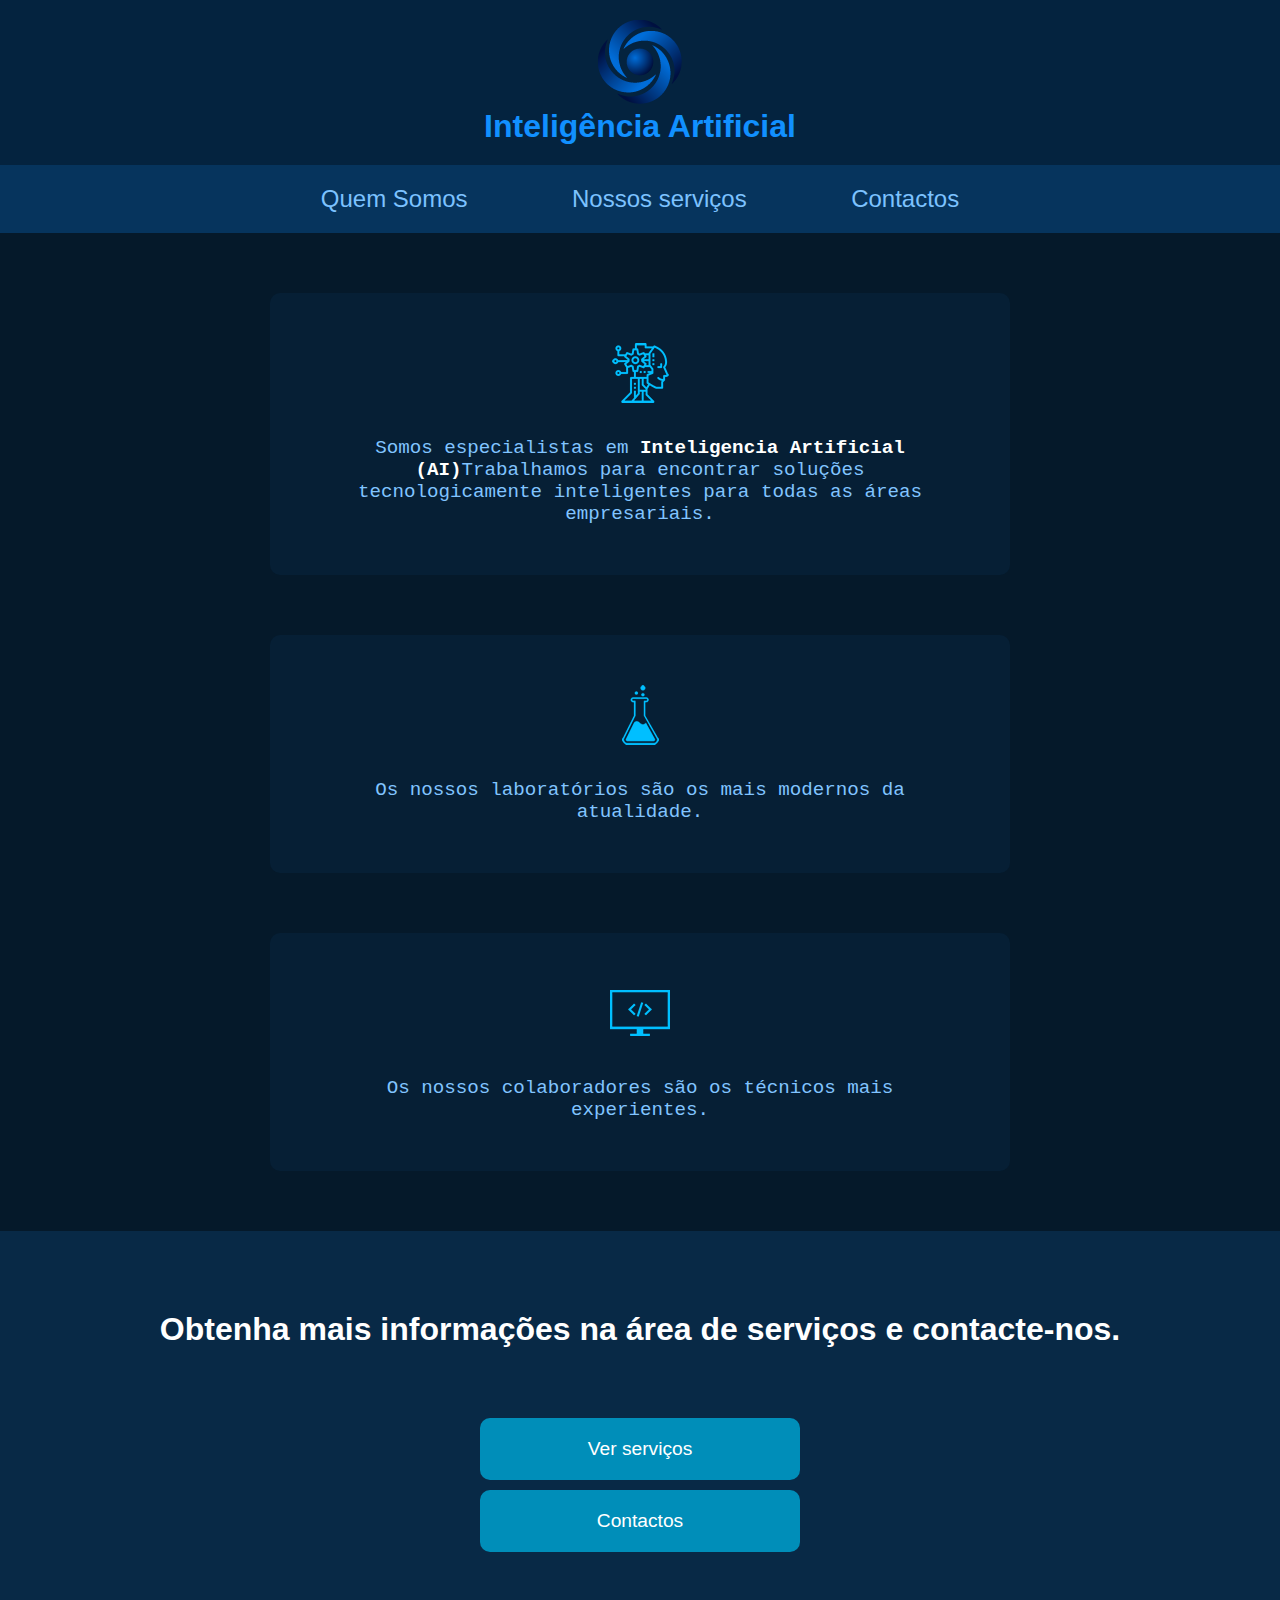
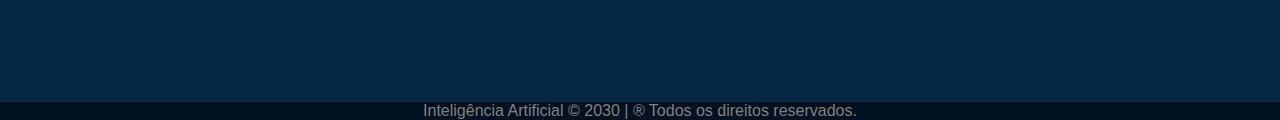
<file: original/index.html>
<!DOCTYPE html>
<html lang="pt">
  <head>
    <meta charset="UTF-8" />
    <meta http-equiv="X-UA-Compatible" content="IE=edge" />
    <meta name="viewport" content="width=device-width, initial-scale=1.0" />
    <title>Inteligência Artificial</title>

    <!--Estilos da pagina-->
    <link rel="stylesheet" href="./assets/css/estilos.css">

    <!--Favicon-->

    <link rel="shortcut icon" href="assets/images/logo_empresa.png" type=image/x-icon>

  </head>

  <body>
    <!--cabeçalho-->
    <header class="container-cabecalho">
        <a href="index.html">
            <img src="assets/images/logo_empresa.png" alt="Logo da empresa" title="Inteligência Artificial">
        </a>
        <h3>Inteligência Artificial</h3>
    </header>
    <!--Navegação-->
    <nav class="container-navegacao">
        <a href="index.html">Quem Somos</a>
        <a href="servicos.html">Nossos serviços</a>
        <a href="contactos.html">Contactos</a>
    </nav>
    <!--Quem somos-->
    <section class="container-quem-somos">
        <article class="servico">
            <img src="assets/images/icon_ai.png" class="icone" alt="icone" alt="inteligencia Arte">
            <p class="servico-texto">
                Somos especialistas em <span class="servico-texto-realce">Inteligencia Artificial (AI)</span>Trabalhamos para encontrar soluções tecnologicamente inteligentes para todas as áreas empresariais.
            </p>
        </article>
        
        <article class="servico">
            <img src="assets/images/icon_lab.png" class="icone" alt="icone" alt="Laboratório moderno">
            <p class="servico-texto">
                Os nossos laboratórios são os mais modernos da atualidade.
            </p>
        </article>

        <article class="servico">
            <img src="assets/images/icon_computer.png" class="icone" alt="icone" alt="Programadores experientes">
            <p class="servico-texto">
                Os nossos colaboradores são os técnicos mais experientes.
            </p>
        </article>
    </section>

    <!--ver serviços ou contactos-->
    <section class="container-servicos-contactos">
        <h1>Obtenha mais informações na área de serviços e contacte-nos.</h1>
        <div class="botoes-servicos-contactos">
            <a href="servicos.html">Ver serviços</a>
            <a href="contactos.html">Contactos</a>
        </div>
    </section>

    <footer>
        Inteligência Artificial &copy; 2030 | &reg; Todos os direitos reservados.
    </footer>

  </body>
</html>
</file>
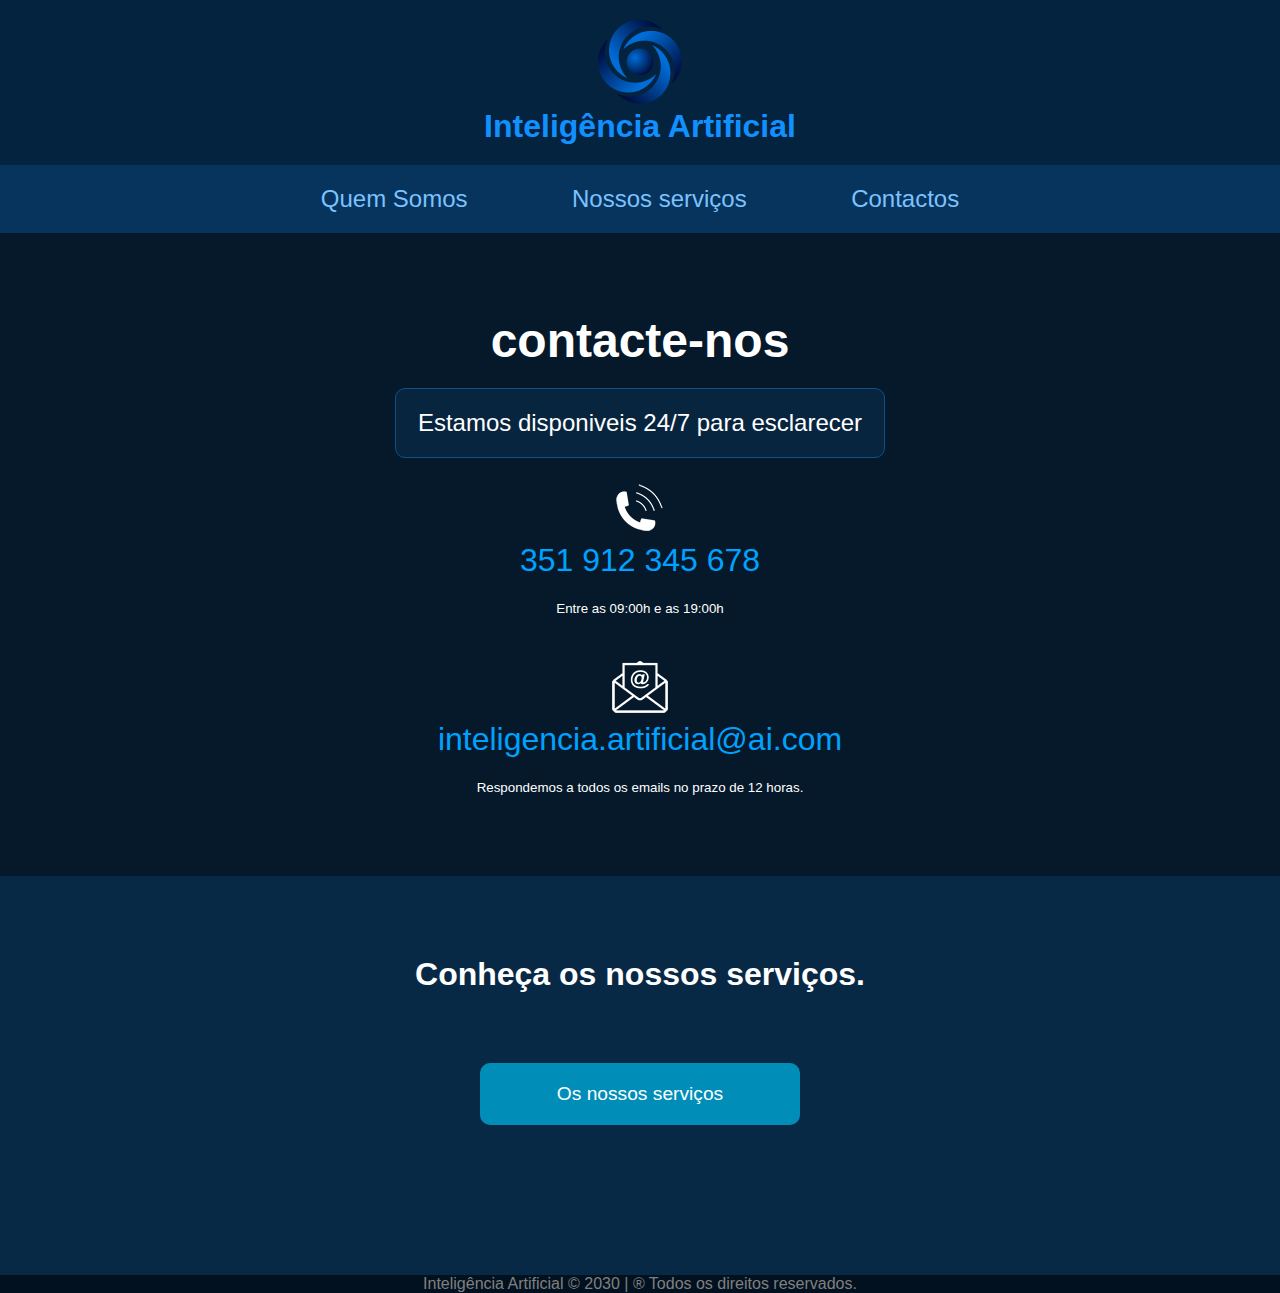
<file: original/contactos.html>
<!DOCTYPE html>
<html lang="pt">
  <head>
    <meta charset="UTF-8" />
    <meta http-equiv="X-UA-Compatible" content="IE=edge" />
    <meta name="viewport" content="width=device-width, initial-scale=1.0" />
    <title>Inteligência Artificial</title>

    <!--Estilos da pagina-->
    <link rel="stylesheet" href="./assets/css/estilos.css" />

    <!--Favicon-->

    <link rel="shortcut icon" href="assets/images/logo_empresa.png"
    type=image/x-icon>
  </head>

  <body>
    <!--cabeçalho-->
    <header class="container-cabecalho">
      <a href="index.html">
        <img
          src="assets/images/logo_empresa.png"
          alt="Logo da empresa"
          title="Inteligência Artificial"
        />
      </a>
      <h3>Inteligência Artificial</h3>
    </header>
    <!--Navegação-->
    <nav class="container-navegacao">
      <a href="index.html">Quem Somos</a>
      <a href="servicos.html">Nossos serviços</a>
      <a href="contactos.html">Contactos</a>
    </nav>
    <!--contactos-->
    <section class="container-contactos">
      <h1 class="text-center">contacte-nos</h1>
      <h3 class="text-center">Estamos disponiveis 24/7 para esclarecer</h3>

      <article class="text-center">
        <img src="assets/images/icon_phone.png" alt="Telefone" />
        <a href="tel-351912345678" class="contactos">351 912 345 678</a>
        <small>Entre as 09:00h e as 19:00h</small>
      </article>

      <article class="text-center margin-top-40">
        <img src="assets/images/icon_email.png" alt="Email" />
        <a href="mailto:inteligencia.artificial@ai.com" class="contactos"
          >inteligencia.artificial@ai.com</a
        >
        <small>Respondemos a todos os emails no prazo de 12 horas.</small>
      </article>
    </section>

    <!--ver serviços ou contactos-->
    <section class="container-servicos-contactos">
      <h1>Conheça os nossos serviços.</h1>
      <div class="botoes-servicos-contactos">
        <a href="servicos.html" class="botao">Os nossos serviços</a>
      </div>
    </section>

    <footer>
      Inteligência Artificial &copy; 2030 | &reg; Todos os direitos reservados.
    </footer>
  </body>
</html>
</file>
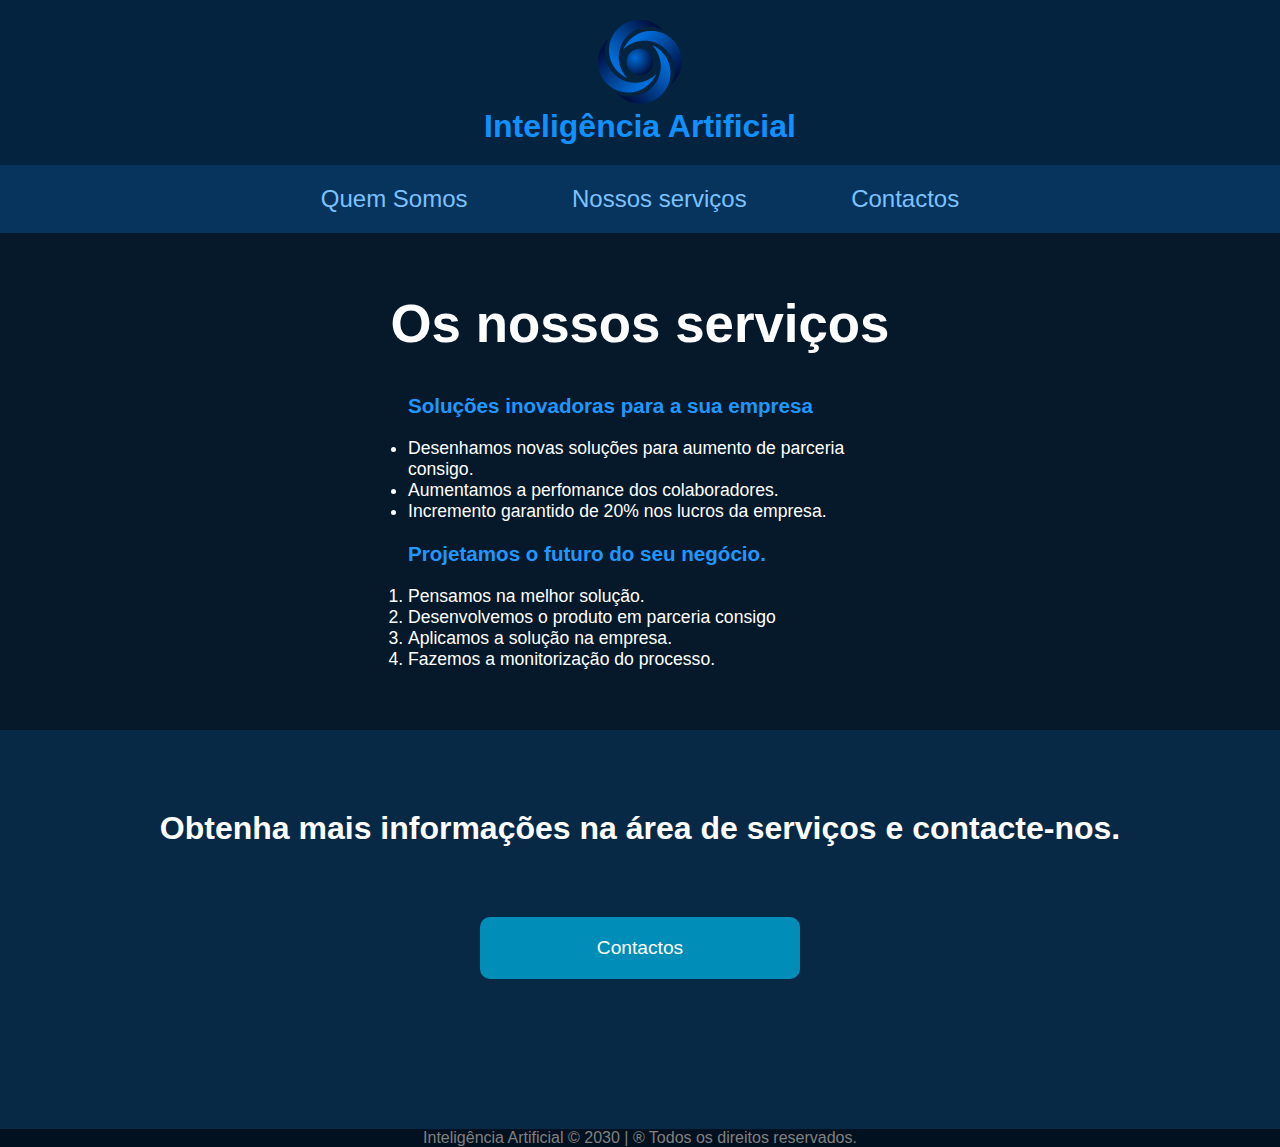
<file: original/servicos.html>
<!DOCTYPE html>
<html lang="pt">
  <head>
    <meta charset="UTF-8" />
    <meta http-equiv="X-UA-Compatible" content="IE=edge" />
    <meta name="viewport" content="width=device-width, initial-scale=1.0" />
    <title>Inteligência Artificial</title>

    <!--Estilos da pagina-->
    <link rel="stylesheet" href="./assets/css/estilos.css">

    <!--Favicon-->

    <link rel="shortcut icon" href="assets/images/logo_empresa.png" type=image/x-icon>

  </head>

  <body>
    <!--cabeçalho-->
    <header class="container-cabecalho">
        <a href="index.html">
            <img src="assets/images/logo_empresa.png" alt="Logo da empresa" title="Inteligência Artificial">
        </a>
        <h3>Inteligência Artificial</h3>
    </header>
    <!--Navegação-->
    <nav class="container-navegacao">
        <a href="index.html">Quem Somos</a>
        <a href="servicos.html">Nossos serviços</a>
        <a href="contactos.html">Contactos</a>
    </nav>
        <!--servicos-->
        <section class="container-servicos">
            <h1 class="text-center">Os nossos serviços</h1>
            <article>
                <h3>Soluções inovadoras para a sua empresa</h3>
                <ul>
                    <li>Desenhamos novas soluções para aumento de parceria consigo.</li>
                    <li>Aumentamos a perfomance dos colaboradores.</li>
                    <li>Incremento garantido de 20% nos lucros da empresa.</li>
                </ul>
            </article>

            <article>
                <h3>Projetamos o futuro do seu negócio.</h3>
                <ol>
                    <li>Pensamos na melhor solução.</li>
                    <li>Desenvolvemos o produto em parceria consigo</li>
                    <li>Aplicamos a solução na empresa.</li>
                    <li>Fazemos a monitorização do processo.</li>
                </ol>
            </article>

        </section>

    <!--ver serviços ou contactos-->
    <section class="container-servicos-contactos">
        <h1>Obtenha mais informações na área de serviços e contacte-nos.</h1>
        <div class="botoes-servicos-contactos">
            <a href="contactos.html">Contactos</a>
        </div>
    </section>

    <footer>
        Inteligência Artificial &copy; 2030 | &reg; Todos os direitos reservados.
    </footer>

  </body>
</html>
</file>
<file: original/assets/css/estilos.css>
/* estilos da minha página web */
*{
    margin: 0;
    padding: 0;
}

body{
    font-family: Arial, Helvetica, sans-serif;
    color: white;
}

/*------------------------------*/
/*geral*/

.text-center{
    text-align: center;
}

.margin-top-40{
    margin-top: 40px;
}

/*------------------------------*/
.container-cabecalho{
    text-align: center;
    padding: 20px;
    background-color: #04233f;
}

.container-cabecalho h3{
    font-weight: 600;
    font-size: 2em;
    color: #1190ff;
}
/*------------------------------*/
.container-navegacao{
    text-align: center;
    padding: 20px;
    background-color: #06345d;
}
.container-navegacao a{
    font-size: 1.5em;
    margin: 0px 50px;
    text-decoration: none;
    color: #7cc2ff;
}
.container-navegacao a:hover{
    color: #ffffff;
}
/*------------------------------*/
.container-quem-somos{
    background-color: #05192a;
    overflow: auto;
}
.container-quem-somos .servico {
    float: center;
    margin: 60px auto;
    background-color: #061f35;
    width: 50%;
    padding: 50px;
    border-radius: 10px;
    text-align: center;
}
.container-quem-somos .servico .icone{
    margin-bottom: 10px;
}
.container-quem-somos .servico-texto {
    font-family: 'Courier New', Courier, monospace;
    margin-top: 20px;
    font-size: 1.2em;
    color: #81c4ff;
}
/*------------------------------*/
.container-quem-somos .servico-texto-realce{
    color: white;
    font-weight: bold;
}
.container-servicos-contactos{
    background-color: #082946;
    padding: 80px;
    text-align: center;
}
.container-servicos-contactos .botoes-servicos-contactos{
    padding: 60px;
    text-align: center;
}

.botoes-servicos-contactos a{
    display: block;
    max-width: 200px;
    text-decoration: none;
    font-size: 1.2em;
    background-color: #008eb9;
    color: white;
    padding: 20px 60px;
    margin: 10px auto;
    border-radius: 10px;
}
.botoes-servicos-contactos a:hover{
    background-color: white;
    color: black;
}

/*------------------------------*/
/*SERVICOS*/

.container-servicos{
    background-color: #05192a;
    font-size: 1.1em;
    padding: 60px;
    overflow: auto;
}
.container-servicos h1{
    font-size: 3em;
    color: white;
    margin-bottom: 20px;
}
.container-servicos h3{
    color: #2097ff;
    padding: 20px 0;
}
.container-servicos article{
    width: 40%;
    margin: auto;
    float: center;
}
/*------------------------------*/
.container-contactos{
    background-color: #05192a;
    padding: 80px;
} 
.container-contactos h1{
    font-size: 3em;
    color: white;
    margin-bottom: 20px;
}
.container-contactos h3{
    font-size: 1.5em;
    font-weight: 100;
    width: 40%;
    margin: auto;
    color: white;
    margin-bottom: 20px;
    border: 1px solid #105088;
    background-color: #08253f;
    border-radius: 10px;
    padding: 20px;
}
.container-contactos .contactos{
    display: block;
    font-size: 2em;
    text-decoration: none;
    color: #00a2ff;
    margin-bottom: 20px;
}



/*------------------------------*/
footer{
    text-align: center;
    padding: 0px;
    background-color: #02111f;
    color: gray;
}
</file>
